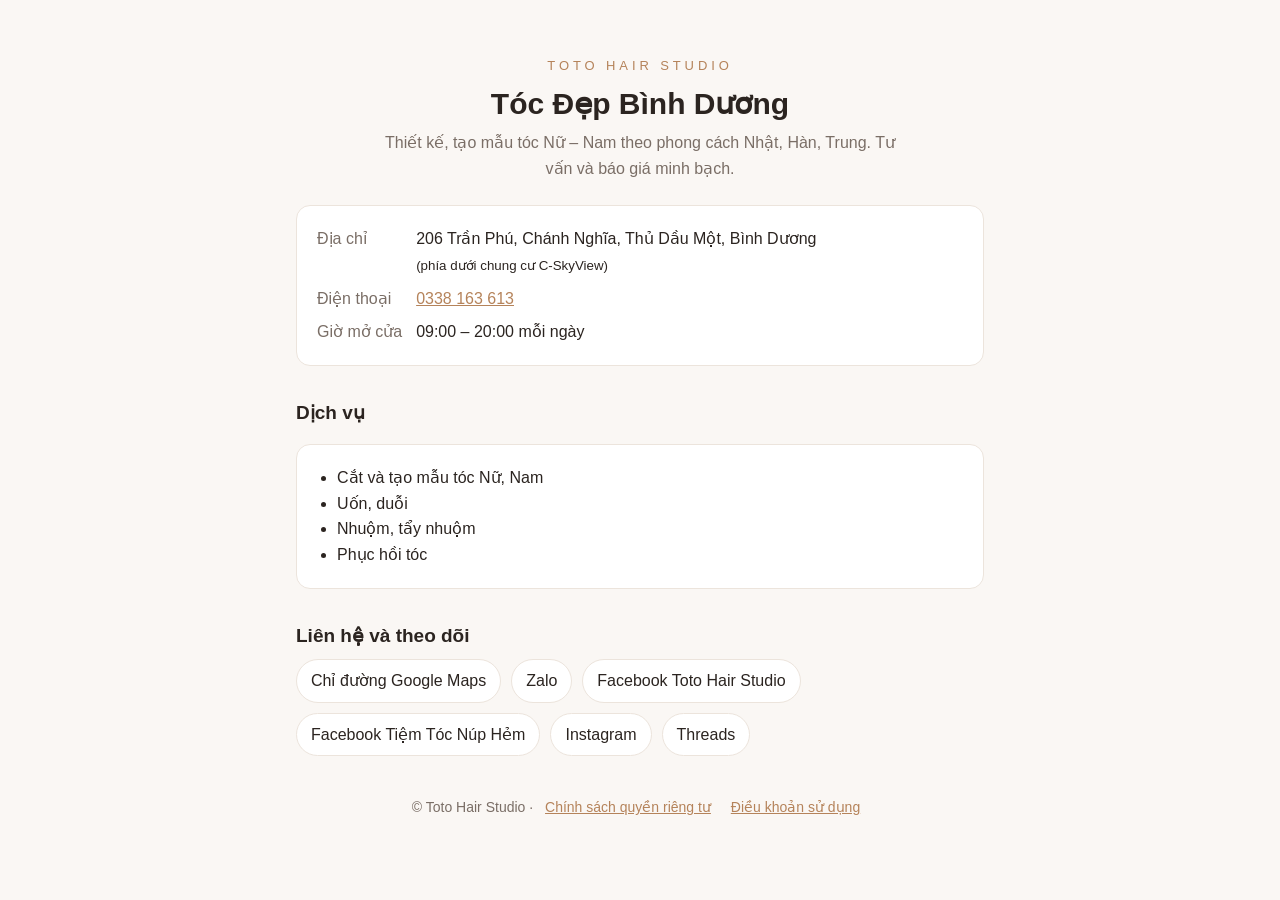
<file: index.html>
<!doctype html>
<html lang="vi">
<head>
<meta charset="utf-8">
<meta name="viewport" content="width=device-width, initial-scale=1">
<title>Toto Hair Studio – Tóc Đẹp Bình Dương</title>
<meta name="description" content="Toto Hair Studio – salon tóc Nữ, Nam tại 206 Trần Phú, Chánh Nghĩa, Thủ Dầu Một, Bình Dương. Cắt, uốn, duỗi, nhuộm, phục hồi tóc. Gọi 0338 163 613.">
<link rel="stylesheet" href="style.css">
</head>
<body>
<main>
  <header>
    <p class="brand">Toto Hair Studio</p>
    <h1>Tóc Đẹp Bình Dương</h1>
    <p class="lead">Thiết kế, tạo mẫu tóc Nữ – Nam theo phong cách Nhật, Hàn, Trung. Tư vấn và báo giá minh bạch.</p>
  </header>

  <section class="card">
    <dl class="info">
      <dt>Địa chỉ</dt><dd>206 Trần Phú, Chánh Nghĩa, Thủ Dầu Một, Bình Dương<br><small>(phía dưới chung cư C-SkyView)</small></dd>
      <dt>Điện thoại</dt><dd><a href="tel:0338163613">0338 163 613</a></dd>
      <dt>Giờ mở cửa</dt><dd>09:00 – 20:00 mỗi ngày</dd>
    </dl>
  </section>

  <h2>Dịch vụ</h2>
  <section class="card">
    <ul class="services">
      <li>Cắt và tạo mẫu tóc Nữ, Nam</li>
      <li>Uốn, duỗi</li>
      <li>Nhuộm, tẩy nhuộm</li>
      <li>Phục hồi tóc</li>
    </ul>
  </section>

  <h2>Liên hệ và theo dõi</h2>
  <div class="links">
    <a href="https://www.google.com/maps/search/?api=1&query=Toto+Hair+Studio+206+Tr%E1%BA%A7n+Ph%C3%BA+Th%E1%BB%A7+D%E1%BA%A7u+M%E1%BB%99t">Chỉ đường Google Maps</a>
    <a href="https://zalo.me/0338163613">Zalo</a>
    <a href="https://www.facebook.com/ToToHairStudio">Facebook Toto Hair Studio</a>
    <a href="https://www.facebook.com/profile.php?id=100076252476167">Facebook Tiệm Tóc Núp Hẻm</a>
    <a href="https://www.instagram.com/totohairstudio.2020/">Instagram</a>
    <a href="https://www.threads.com/@totohairstudio.2020">Threads</a>
  </div>

  <footer>
    © Toto Hair Studio ·
    <a href="privacy.html">Chính sách quyền riêng tư</a>
    <a href="terms.html">Điều khoản sử dụng</a>
  </footer>
</main>
</body>
</html>
</file>
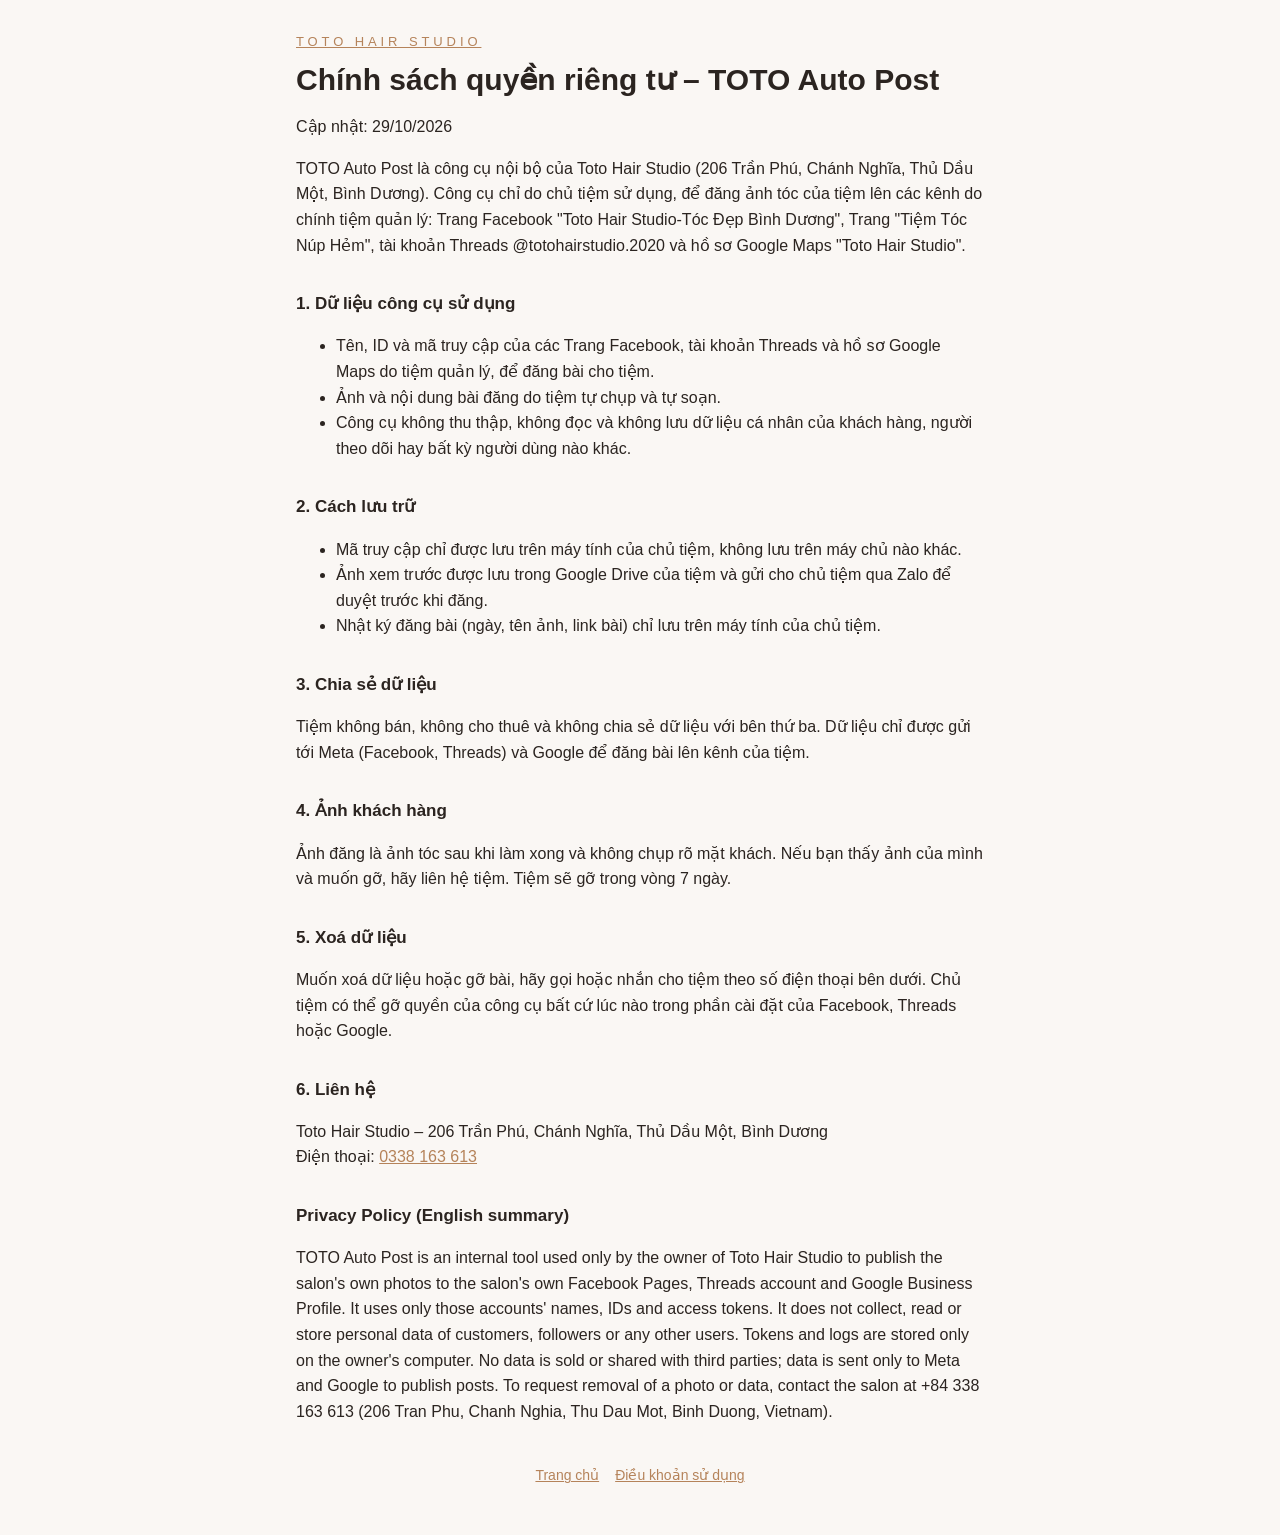
<file: privacy.html>
<!doctype html>
<html lang="vi">
<head>
<meta charset="utf-8">
<meta name="viewport" content="width=device-width, initial-scale=1">
<title>Chính sách quyền riêng tư – Toto Hair Studio</title>
<link rel="stylesheet" href="style.css">
</head>
<body>
<main class="doc">
  <p class="brand"><a href="./">Toto Hair Studio</a></p>
  <h1>Chính sách quyền riêng tư – TOTO Auto Post</h1>
  <p>Cập nhật: 29/10/2026</p>
  <p>TOTO Auto Post là công cụ nội bộ của Toto Hair Studio (206 Trần Phú, Chánh Nghĩa, Thủ Dầu Một, Bình Dương). Công cụ chỉ do chủ tiệm sử dụng, để đăng ảnh tóc của tiệm lên các kênh do chính tiệm quản lý: Trang Facebook "Toto Hair Studio-Tóc Đẹp Bình Dương", Trang "Tiệm Tóc Núp Hẻm", tài khoản Threads @totohairstudio.2020 và hồ sơ Google Maps "Toto Hair Studio".</p>

  <h2>1. Dữ liệu công cụ sử dụng</h2>
  <ul>
    <li>Tên, ID và mã truy cập của các Trang Facebook, tài khoản Threads và hồ sơ Google Maps do tiệm quản lý, để đăng bài cho tiệm.</li>
    <li>Ảnh và nội dung bài đăng do tiệm tự chụp và tự soạn.</li>
    <li>Công cụ không thu thập, không đọc và không lưu dữ liệu cá nhân của khách hàng, người theo dõi hay bất kỳ người dùng nào khác.</li>
  </ul>

  <h2>2. Cách lưu trữ</h2>
  <ul>
    <li>Mã truy cập chỉ được lưu trên máy tính của chủ tiệm, không lưu trên máy chủ nào khác.</li>
    <li>Ảnh xem trước được lưu trong Google Drive của tiệm và gửi cho chủ tiệm qua Zalo để duyệt trước khi đăng.</li>
    <li>Nhật ký đăng bài (ngày, tên ảnh, link bài) chỉ lưu trên máy tính của chủ tiệm.</li>
  </ul>

  <h2>3. Chia sẻ dữ liệu</h2>
  <p>Tiệm không bán, không cho thuê và không chia sẻ dữ liệu với bên thứ ba. Dữ liệu chỉ được gửi tới Meta (Facebook, Threads) và Google để đăng bài lên kênh của tiệm.</p>

  <h2>4. Ảnh khách hàng</h2>
  <p>Ảnh đăng là ảnh tóc sau khi làm xong và không chụp rõ mặt khách. Nếu bạn thấy ảnh của mình và muốn gỡ, hãy liên hệ tiệm. Tiệm sẽ gỡ trong vòng 7 ngày.</p>

  <h2>5. Xoá dữ liệu</h2>
  <p>Muốn xoá dữ liệu hoặc gỡ bài, hãy gọi hoặc nhắn cho tiệm theo số điện thoại bên dưới. Chủ tiệm có thể gỡ quyền của công cụ bất cứ lúc nào trong phần cài đặt của Facebook, Threads hoặc Google.</p>

  <h2>6. Liên hệ</h2>
  <p>Toto Hair Studio – 206 Trần Phú, Chánh Nghĩa, Thủ Dầu Một, Bình Dương<br>Điện thoại: <a href="tel:0338163613">0338 163 613</a></p>

  <h2>Privacy Policy (English summary)</h2>
  <p>TOTO Auto Post is an internal tool used only by the owner of Toto Hair Studio to publish the salon's own photos to the salon's own Facebook Pages, Threads account and Google Business Profile. It uses only those accounts' names, IDs and access tokens. It does not collect, read or store personal data of customers, followers or any other users. Tokens and logs are stored only on the owner's computer. No data is sold or shared with third parties; data is sent only to Meta and Google to publish posts. To request removal of a photo or data, contact the salon at +84 338 163 613 (206 Tran Phu, Chanh Nghia, Thu Dau Mot, Binh Duong, Vietnam).</p>

  <footer><a href="./">Trang chủ</a><a href="terms.html">Điều khoản sử dụng</a></footer>
</main>
</body>
</html>
</file>
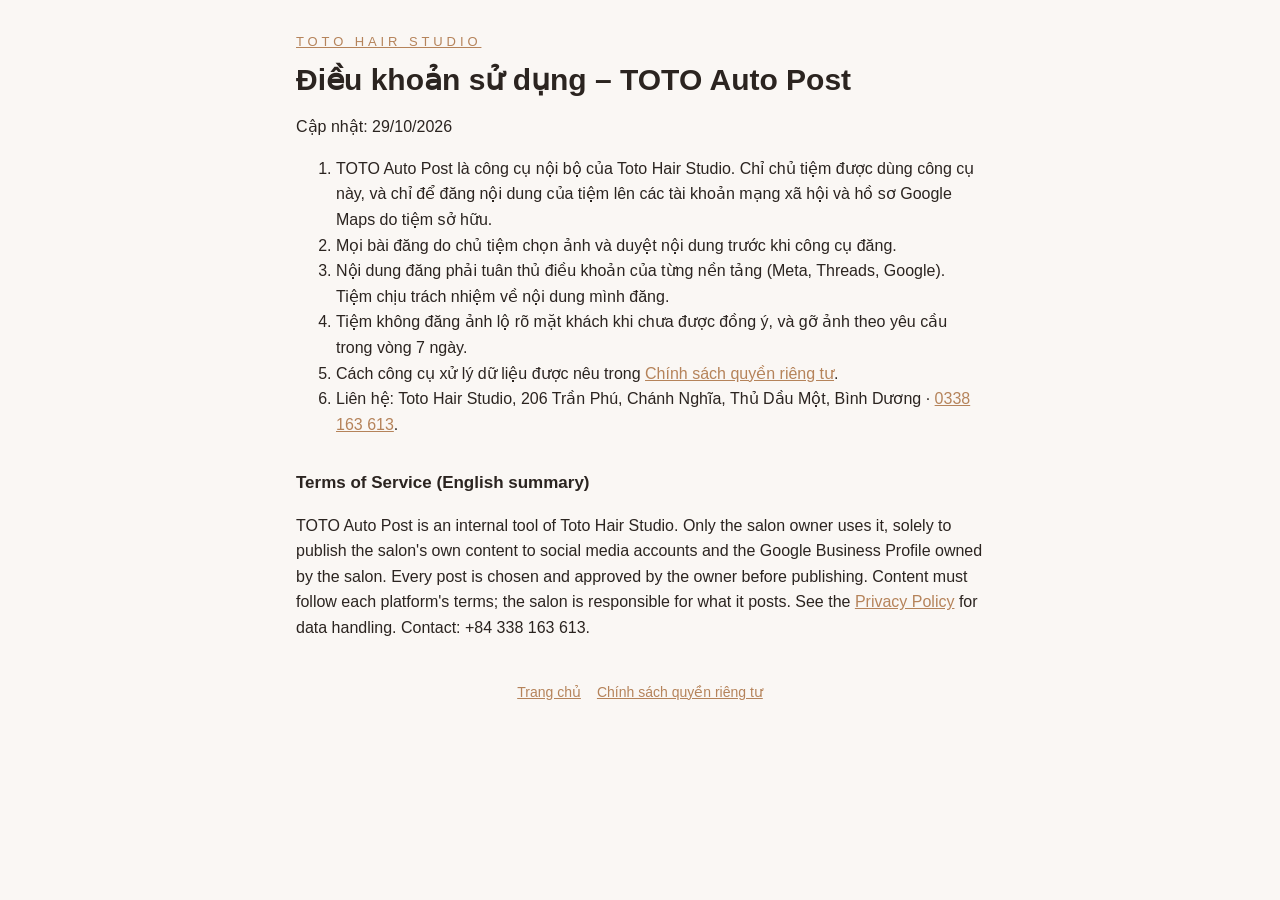
<file: terms.html>
<!doctype html>
<html lang="vi">
<head>
<meta charset="utf-8">
<meta name="viewport" content="width=device-width, initial-scale=1">
<title>Điều khoản sử dụng – Toto Hair Studio</title>
<link rel="stylesheet" href="style.css">
</head>
<body>
<main class="doc">
  <p class="brand"><a href="./">Toto Hair Studio</a></p>
  <h1>Điều khoản sử dụng – TOTO Auto Post</h1>
  <p>Cập nhật: 29/10/2026</p>
  <ol>
    <li>TOTO Auto Post là công cụ nội bộ của Toto Hair Studio. Chỉ chủ tiệm được dùng công cụ này, và chỉ để đăng nội dung của tiệm lên các tài khoản mạng xã hội và hồ sơ Google Maps do tiệm sở hữu.</li>
    <li>Mọi bài đăng do chủ tiệm chọn ảnh và duyệt nội dung trước khi công cụ đăng.</li>
    <li>Nội dung đăng phải tuân thủ điều khoản của từng nền tảng (Meta, Threads, Google). Tiệm chịu trách nhiệm về nội dung mình đăng.</li>
    <li>Tiệm không đăng ảnh lộ rõ mặt khách khi chưa được đồng ý, và gỡ ảnh theo yêu cầu trong vòng 7 ngày.</li>
    <li>Cách công cụ xử lý dữ liệu được nêu trong <a href="privacy.html">Chính sách quyền riêng tư</a>.</li>
    <li>Liên hệ: Toto Hair Studio, 206 Trần Phú, Chánh Nghĩa, Thủ Dầu Một, Bình Dương · <a href="tel:0338163613">0338 163 613</a>.</li>
  </ol>

  <h2>Terms of Service (English summary)</h2>
  <p>TOTO Auto Post is an internal tool of Toto Hair Studio. Only the salon owner uses it, solely to publish the salon's own content to social media accounts and the Google Business Profile owned by the salon. Every post is chosen and approved by the owner before publishing. Content must follow each platform's terms; the salon is responsible for what it posts. See the <a href="privacy.html">Privacy Policy</a> for data handling. Contact: +84 338 163 613.</p>

  <footer><a href="./">Trang chủ</a><a href="privacy.html">Chính sách quyền riêng tư</a></footer>
</main>
</body>
</html>
</file>
<file: style.css>
:root {
  --bg: #faf7f4;
  --card: #ffffff;
  --ink: #2b2420;
  --muted: #7a6e66;
  --accent: #b5835a;
  --line: #ece4dc;
}
@media (prefers-color-scheme: dark) {
  :root { --bg: #1b1816; --card: #24201d; --ink: #f2ebe5; --muted: #b3a79e; --accent: #d8a77c; --line: #3a332e; }
}
* { box-sizing: border-box; }
body {
  margin: 0; background: var(--bg); color: var(--ink);
  font: 16px/1.6 -apple-system, "Segoe UI", Roboto, "Helvetica Neue", Arial, sans-serif;
}
main { max-width: 720px; margin: 0 auto; padding: 32px 16px 48px; }
header { text-align: center; padding: 24px 0 8px; }
.brand { font-size: 13px; letter-spacing: .3em; text-transform: uppercase; color: var(--accent); margin: 0; }
h1 { font-size: 30px; line-height: 1.25; margin: 8px 0; }
h2 { font-size: 19px; margin: 32px 0 8px; }
.lead { color: var(--muted); margin: 0 auto; max-width: 520px; }
.card { background: var(--card); border: 1px solid var(--line); border-radius: 14px; padding: 20px; margin-top: 16px; }
.info { display: grid; grid-template-columns: auto 1fr; gap: 8px 14px; margin: 0; }
.info dt { color: var(--muted); }
.info dd { margin: 0; }
ul.services { margin: 0; padding-left: 20px; }
.links { display: flex; flex-wrap: wrap; gap: 10px; margin-top: 4px; }
.links a {
  display: inline-block; padding: 8px 14px; border: 1px solid var(--line); border-radius: 999px;
  color: var(--ink); text-decoration: none; background: var(--card);
}
.links a:hover { border-color: var(--accent); color: var(--accent); }
a { color: var(--accent); }
footer { margin-top: 40px; text-align: center; color: var(--muted); font-size: 14px; }
footer a { margin: 0 8px; }
.doc h2 { font-size: 17px; }
</file>
